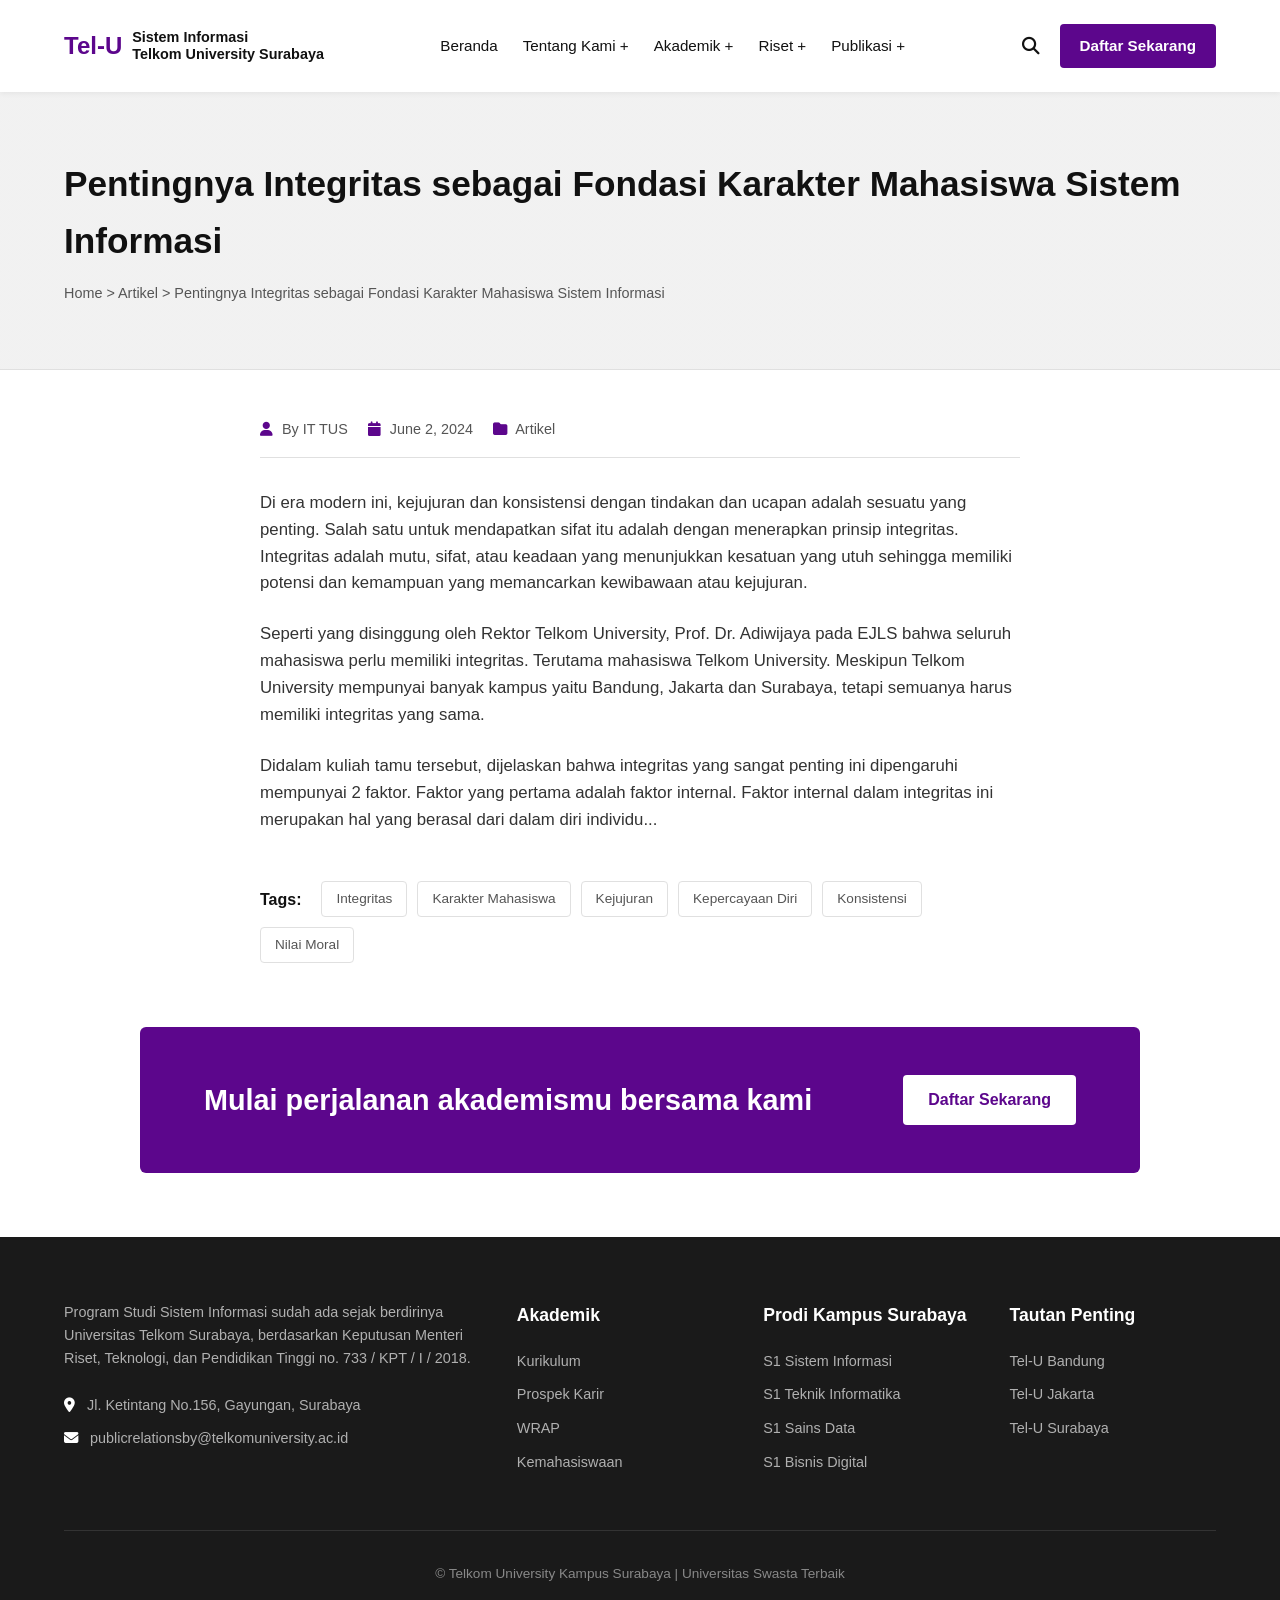
<file: index.html>
<!DOCTYPE html>
<html lang="en">
<head>
    <meta charset="UTF-8">
    <meta http-equiv="X-UA-Compatible" content="IE=edge">
    <meta name="viewport" content="width=device-width, initial-scale=1.0">
    <title>Integritas: Kunci Membangun Karakter Mahasiswa - Sistem Informasi Telkom University Surabaya</title>
    <!-- Font Awesome Icons -->
    <link rel="stylesheet" href="https://cdnjs.cloudflare.com/ajax/libs/font-awesome/6.2.0/css/all.min.css">
    <link rel="stylesheet" href="style.css">
</head>
<body>

    <!-- HEADER SECTION -->
    <header>
        <div class="logo-container">
            <span style="font-size: 1.5rem; font-weight: bold; color: var(--primary-color);">Tel-U</span>
            <div class="logo-text">
                Sistem Informasi<br>Telkom University Surabaya
            </div>
        </div>
        <nav>
            <ul>
                <li><a href="#">Beranda</a></li>
                <li><a href="#">Tentang Kami +</a></li>
                <li><a href="#">Akademik +</a></li>
                <li><a href="#">Riset +</a></li>
                <li><a href="#">Publikasi +</a></li>
            </ul>
        </nav>
        <div class="nav-actions">
            <i class="fa-solid fa-magnifying-glass search-icon"></i>
            <a href="#" class="btn-register">Daftar Sekarang</a>
        </div>
    </header>

    <!-- HERO BANNER SECTION -->
    <section class="hero-banner">
        <div class="hero-content">
            <h1>Pentingnya Integritas sebagai Fondasi Karakter Mahasiswa Sistem Informasi</h1>
            <div class="breadcrumb">
                Home &gt; Artikel &gt; Pentingnya Integritas sebagai Fondasi Karakter Mahasiswa Sistem Informasi
            </div>
        </div>
    </section>

    <!-- MAIN ARTICLE CONTENT SECTION -->
    <main class="article-container">
        <div class="article-meta">
            <span><i class="fa-solid fa-user"></i> By IT TUS</span>
            <span><i class="fa-solid fa-calendar"></i> June 2, 2024</span>
            <span><i class="fa-solid fa-folder"></i> Artikel</span>
        </div>

        <div class="article-body">
            <p>Di era modern ini, kejujuran dan konsistensi dengan tindakan dan ucapan adalah sesuatu yang penting. Salah satu untuk mendapatkan sifat itu adalah dengan menerapkan prinsip integritas. Integritas adalah mutu, sifat, atau keadaan yang menunjukkan kesatuan yang utuh sehingga memiliki potensi dan kemampuan yang memancarkan kewibawaan atau kejujuran.</p>
            <p>Seperti yang disinggung oleh Rektor Telkom University, Prof. Dr. Adiwijaya pada EJLS bahwa seluruh mahasiswa perlu memiliki integritas. Terutama mahasiswa Telkom University. Meskipun Telkom University mempunyai banyak kampus yaitu Bandung, Jakarta dan Surabaya, tetapi semuanya harus memiliki integritas yang sama.</p>
            <p>Didalam kuliah tamu tersebut, dijelaskan bahwa integritas yang sangat penting ini dipengaruhi mempunyai 2 faktor. Faktor yang pertama adalah faktor internal. Faktor internal dalam integritas ini merupakan hal yang berasal dari dalam diri individu...</p>
        </div>
    </main>

    <!-- TAGS SECTION -->
    <section class="tags-section">
        <span class="tags-label">Tags:</span>
        <a href="#" class="tag-badge">Integritas</a>
        <a href="#" class="tag-badge">Karakter Mahasiswa</a>
        <a href="#" class="tag-badge">Kejujuran</a>
        <a href="#" class="tag-badge">Kepercayaan Diri</a>
        <a href="#" class="tag-badge">Konsistensi</a>
        <a href="#" class="tag-badge">Nilai Moral</a>
    </section>

    <!-- CALL TO ACTION BANNER -->
    <div class="cta-banner">
        <h2>Mulai perjalanan akademismu bersama kami</h2>
        <a href="#" class="btn-cta-white">Daftar Sekarang</a>
    </div>

    <!-- FOOTER SECTION -->
    <footer>
        <div class="footer-grid">
            <div class="footer-col">
                <p>Program Studi Sistem Informasi sudah ada sejak berdirinya Universitas Telkom Surabaya, berdasarkan Keputusan Menteri Riset, Teknologi, dan Pendidikan Tinggi no. 733 / KPT / I / 2018.</p>
                <div class="footer-contact-info"><i class="fa-solid fa-location-dot"></i> Jl. Ketintang No.156, Gayungan, Surabaya</div>
                <div class="footer-contact-info"><i class="fa-solid fa-envelope"></i> publicrelationsby@telkomuniversity.ac.id</div>
            </div>
            <div class="footer-col">
                <h3>Akademik</h3>
                <ul>
                    <li><a href="#">Kurikulum</a></li>
                    <li><a href="#">Prospek Karir</a></li>
                    <li><a href="#">WRAP</a></li>
                    <li><a href="#">Kemahasiswaan</a></li>
                </ul>
            </div>
            <div class="footer-col">
                <h3>Prodi Kampus Surabaya</h3>
                <ul>
                    <li><a href="#">S1 Sistem Informasi</a></li>
                    <li><a href="#">S1 Teknik Informatika</a></li>
                    <li><a href="#">S1 Sains Data</a></li>
                    <li><a href="#">S1 Bisnis Digital</a></li>
                </ul>
            </div>
            <div class="footer-col">
                <h3>Tautan Penting</h3>
                <ul>
                    <li><a href="#">Tel-U Bandung</a></li>
                    <li><a href="#">Tel-U Jakarta</a></li>
                    <li><a href="#">Tel-U Surabaya</a></li>
                </ul>
            </div>
        </div>
        <div class="footer-bottom">
            &copy; Telkom University Kampus Surabaya | Universitas Swasta Terbaik
        </div>
    </footer>

</body>
</html>
</file>
<file: style.css>
:root {
            --primary-color: #5c068c;
            --primary-dark: #440468;
            --text-dark: #111111;
            --text-gray: #555555;
            --bg-light: #f9f9f9;
            --border-color: #e0e0e0;
            --dark-color: #1a1a1a;
        }

        * {
            margin: 0;
            padding: 0;
            box-sizing: border-box;
            font-family: Arial, Helvetica, sans-serif;
        }

        body {
            color: var(--text-dark);
            background-color: #ffffff;
            line-height: 1.6;
        }

        /* HEADER & NAVIGATION */
        header {
            display: flex;
            justify-content: space-between;
            align-items: center;
            padding: 1.5rem 5%;
            background-color: #ffffff;
            box-shadow: 0 2px 5px rgba(0,0,0,0.05);
            position: sticky;
            top: 0;
            z-index: 1000;
        }

        .logo-container {
            display: flex;
            align-items: center;
            gap: 10px;
        }

        .logo-container img {
            height: 40px;
        }

        .logo-text {
            font-size: 0.9rem;
            font-weight: bold;
            line-height: 1.2;
            color: var(--text-dark);
        }

        nav ul {
            display: flex;
            list-style: none;
            gap: 25px;
            align-items: center;
        }

        nav ul li a {
            text-decoration: none;
            color: var(--text-dark);
            font-size: 0.95rem;
            font-weight: 500;
        }

        nav ul li a:hover {
            color: var(--primary-color);
        }

        .nav-actions {
            display: flex;
            align-items: center;
            gap: 20px;
        }

        .search-icon {
            font-size: 1.1rem;
            cursor: pointer;
            color: var(--text-dark);
        }

        .btn-register {
            background-color: var(--primary-color);
            color: white;
            padding: 10px 20px;
            border-radius: 4px;
            text-decoration: none;
            font-size: 0.95rem;
            font-weight: 600;
            transition: background 0.3s;
        }

        .btn-register:hover {
            background-color: var(--primary-dark);
        }

        /* HERO / TITLE BANNER SECTION */
        .hero-banner {
            background: linear-gradient(rgba(240, 240, 240, 0.9), rgba(240, 240, 240, 0.9)), url('https://images.unsplash.com/photo-1523050854058-8df90110c9f1?auto=format&fit=crop&w=1200&q=80') no-repeat center center/cover;
            padding: 4rem 5%;
            border-bottom: 1px solid var(--border-color);
        }

        .hero-content h1 {
            font-size: 2.2rem;
            color: var(--text-dark);
            margin-bottom: 0.8rem;
            font-weight: 700;
        }

        .breadcrumb {
            font-size: 0.9rem;
            color: var(--text-gray);
        }

        /* MAIN ARTICLE CONTENT */
        .article-container {
            max-width: 800px;
            margin: 3rem auto;
            padding: 0 20px;
        }

        .article-meta {
            display: flex;
            gap: 20px;
            font-size: 0.9rem;
            color: var(--text-gray);
            margin-bottom: 2rem;
            border-bottom: 1px solid var(--border-color);
            padding-bottom: 1rem;
        }

        .article-meta span i {
            color: var(--primary-color);
            margin-right: 5px;
        }

        .article-body p {
            margin-bottom: 1.5rem;
            font-size: 1.05rem;
            color: #333333;
        }

        /* TAGS SECTION */
        .tags-section {
            max-width: 800px;
            margin: 2rem auto 4rem auto;
            padding: 0 20px;
            display: flex;
            flex-wrap: wrap;
            gap: 10px;
            align-items: center;
        }

        .tags-label {
            font-weight: bold;
            margin-right: 10px;
        }

        .tag-badge {
            background-color: #fff;
            border: 1px solid var(--border-color);
            padding: 6px 14px;
            border-radius: 4px;
            font-size: 0.85rem;
            color: var(--text-gray);
            text-decoration: none;
            transition: all 0.2s;
        }

        .tag-badge:hover {
            border-color: var(--primary-color);
            color: var(--primary-color);
        }

        /* CALL TO ACTION BANNER */
        .cta-banner {
            background-color: var(--primary-color);
            color: white;
            padding: 3rem 5%;
            display: flex;
            justify-content: space-between;
            align-items: center;
            max-width: 1000px;
            margin: 0 auto 4rem auto;
            border-radius: 6px;
        }

        .cta-banner h2 {
            font-size: 1.8rem;
            font-weight: 700;
        }

        .btn-cta-white {
            background-color: white;
            color: var(--primary-color);
            padding: 12px 25px;
            border-radius: 4px;
            text-decoration: none;
            font-weight: bold;
            transition: background 0.3s;
        }

        .btn-cta-white:hover {
            background-color: #f1f1f1;
        }

        /* FOOTER */
        footer {
            background-color: var(--dark-color);
            color: #ffffff;
            padding: 4rem 5% 2rem 5%;
        }

        .footer-grid {
            display: grid;
            grid-template-columns: 2fr 1fr 1fr 1fr;
            gap: 40px;
            margin-bottom: 3rem;
        }

        .footer-col p {
            font-size: 0.9rem;
            color: #b0b0b0;
            margin-bottom: 1.5rem;
        }

        .footer-col h3 {
            font-size: 1.1rem;
            margin-bottom: 1.2rem;
            font-weight: bold;
        }

        .footer-col ul {
            list-style: none;
        }

        .footer-col ul li {
            margin-bottom: 8px;
        }

        .footer-col ul li a {
            color: #b0b0b0;
            text-decoration: none;
            font-size: 0.9rem;
        }

        .footer-col ul li a:hover {
            color: white;
        }

        .footer-contact-info {
            font-size: 0.9rem;
            color: #b0b0b0;
            margin-bottom: 10px;
        }

        .footer-contact-info i {
            margin-right: 8px;
            color: white;
        }

        .footer-bottom {
            text-align: center;
            border-top: 1px solid #333333;
            padding-top: 2rem;
            font-size: 0.85rem;
            color: #888888;
        }

        /* RESPONSIVE MEDIA QUERIES */
        @media screen and (max-width: 992px) {
            nav {
                display: none; /* Simple toggle adjustment for mobile */
            }
            .footer-grid {
                grid-template-columns: 1fr 1fr;
            }
            .cta-banner {
                flex-direction: column;
                text-align: center;
                gap: 20px;
                margin: 0 20px 3rem 20px;
            }
        }

        @media screen and (max-width: 481px) {
            .hero-content h1 {
                font-size: 1.6rem;
            }
            .footer-grid {
                grid-template-columns: 1fr;
            }
            header {
                padding: 1rem 5%;
            }
            .btn-register {
                padding: 8px 12px;
                font-size: 0.85rem;
            }
        }
</file>
